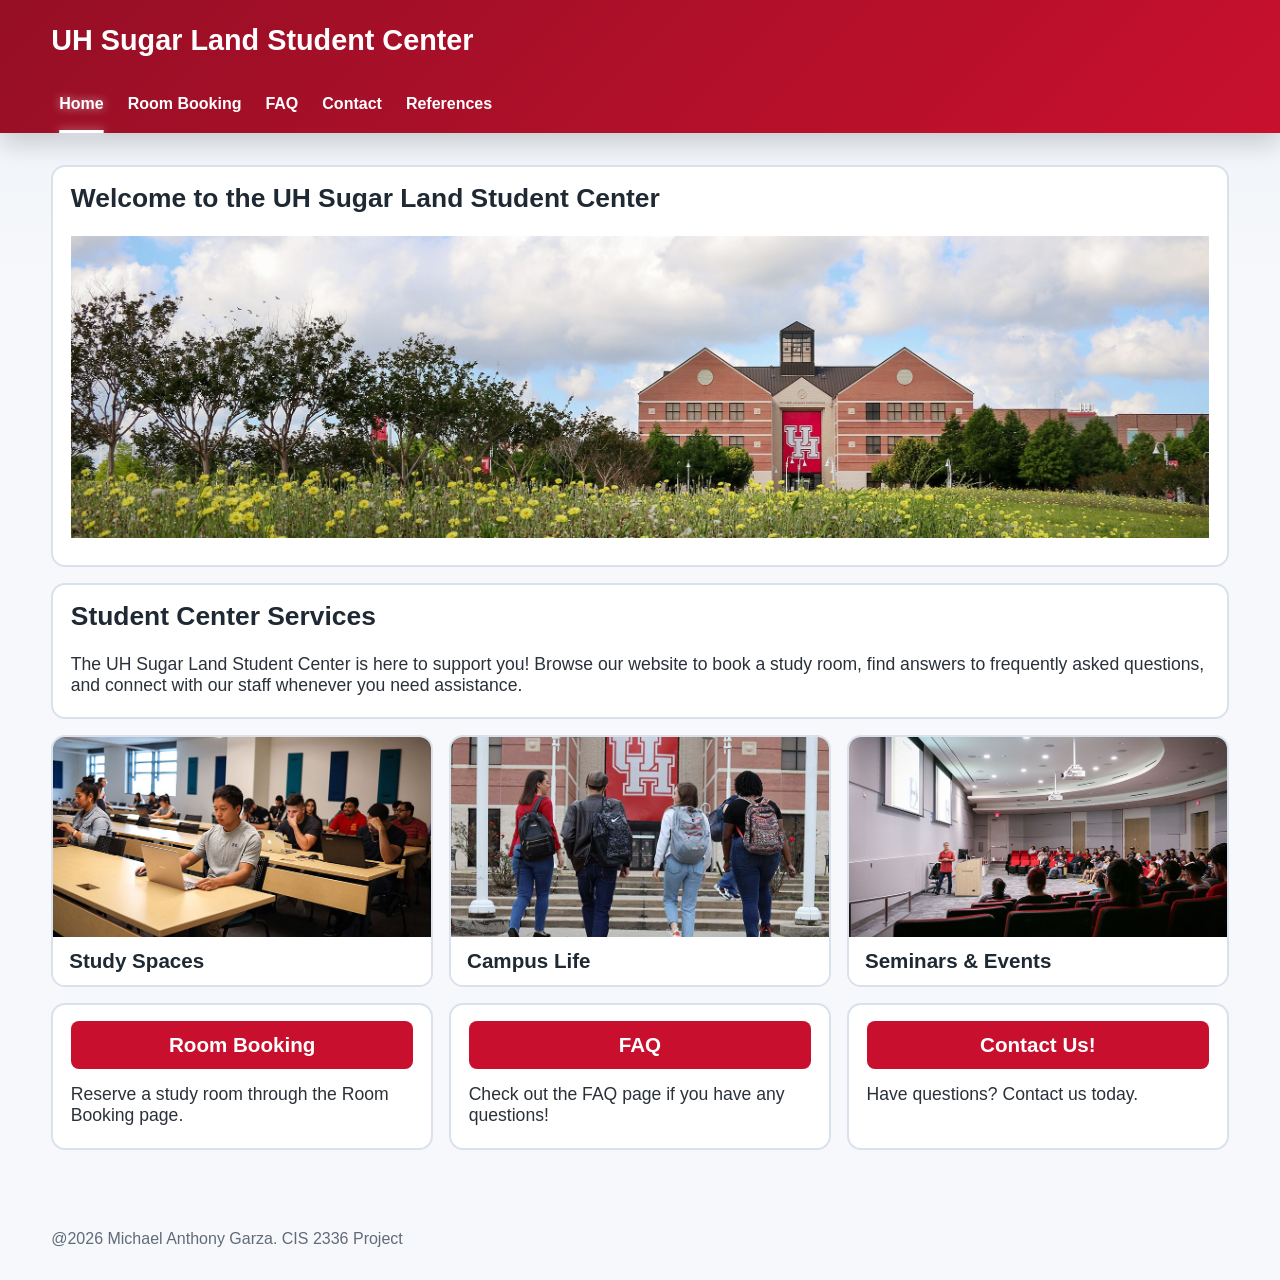
<file: frontend/index.html>
<!DOCTYPE html>
<html lang="en">
<head>
   <meta charset="UTF-8">
   <meta name="viewport" content="width=device-width, initial-scale=1.0">
   <title>UH Sugar Land Student Center | Home</title>
   <link rel="stylesheet" href="styles.css">
   <script src="script.js" defer></script>
</head>

<body>
   <header class="site-header">
      <div class="container">
         <h1>UH Sugar Land Student Center</h1>
         <nav>
            <ul class="nav-list">
               <li><a class="nav-tab" href="index.html" current="page">Home</a></li>
               <li><a class="nav-tab" href="room-booking.html">Room Booking</a></li>
               <li><a class="nav-tab" href="faq.html">FAQ</a></li>
               <li><a class="nav-tab" href="contact.html">Contact</a></li>
               <li><a class="nav-tab" href="references.html">References</a></li>
            </ul>
         </nav>
      </div>
   </header>

   <main class="container">
      <section class="outline-block">
         <h2>Welcome to the UH Sugar Land Student Center</h2>
         <p>
            <img src="pictures/banner-george-building-flowers.jpg" class="banner-image" alt="Banner">
         </p>
      </section>

      <section class="outline-block">
         <h2>Student Center Services</h2>
         <p>The UH Sugar Land Student Center is here to support you! Browse our website to book a study room, find answers to frequently asked questions, and connect with our staff whenever you need assistance. </p>
      </section>

      <section class="outline-grid">
         <article class="outline-block image-card">
            <img src="pictures/students-in-class.jpg" alt="Students in Class" class="grid-image">
             <h3>Study Spaces</h3>
         </article>
         <article class="outline-block image-card">
            <img src="pictures/students-walking.jpg" alt="Students Walking" class="grid-image">
            <h3>Campus Life</h3>
         </article>
         <article class="outline-block image-card">
            <img src="pictures/auditorium.jpg" alt="Auditorium" class="grid-image">
            <h3>Seminars & Events</h3>
         </article>
      </section>

      <section class="outline-grid">
         <article class="outline-block">
            <a href="room-booking.html" class="card-link">
               <h3>Room Booking</h3>
            </a>
               <p>Reserve a study room through the Room Booking page.</p>
         </article>
         <article class="outline-block">
            <a href="faq.html" class="card-link">
               <h3>FAQ</h3>
            </a>
               <p>Check out the FAQ page if you have any questions!</p>
         </article>
         <article class="outline-block">
            <a href="contact.html" class="card-link">
               <h3>Contact Us!</h3>
            </a>
            <p>Have questions? Contact us today.</p>
         </article>
      </section>
   </main>

   <footer class="site-footer">
      <div class="container">
         <p>@2026 Michael Anthony Garza. CIS 2336 Project</p>
      </div>
   </footer>
</body>
</html>
</file>
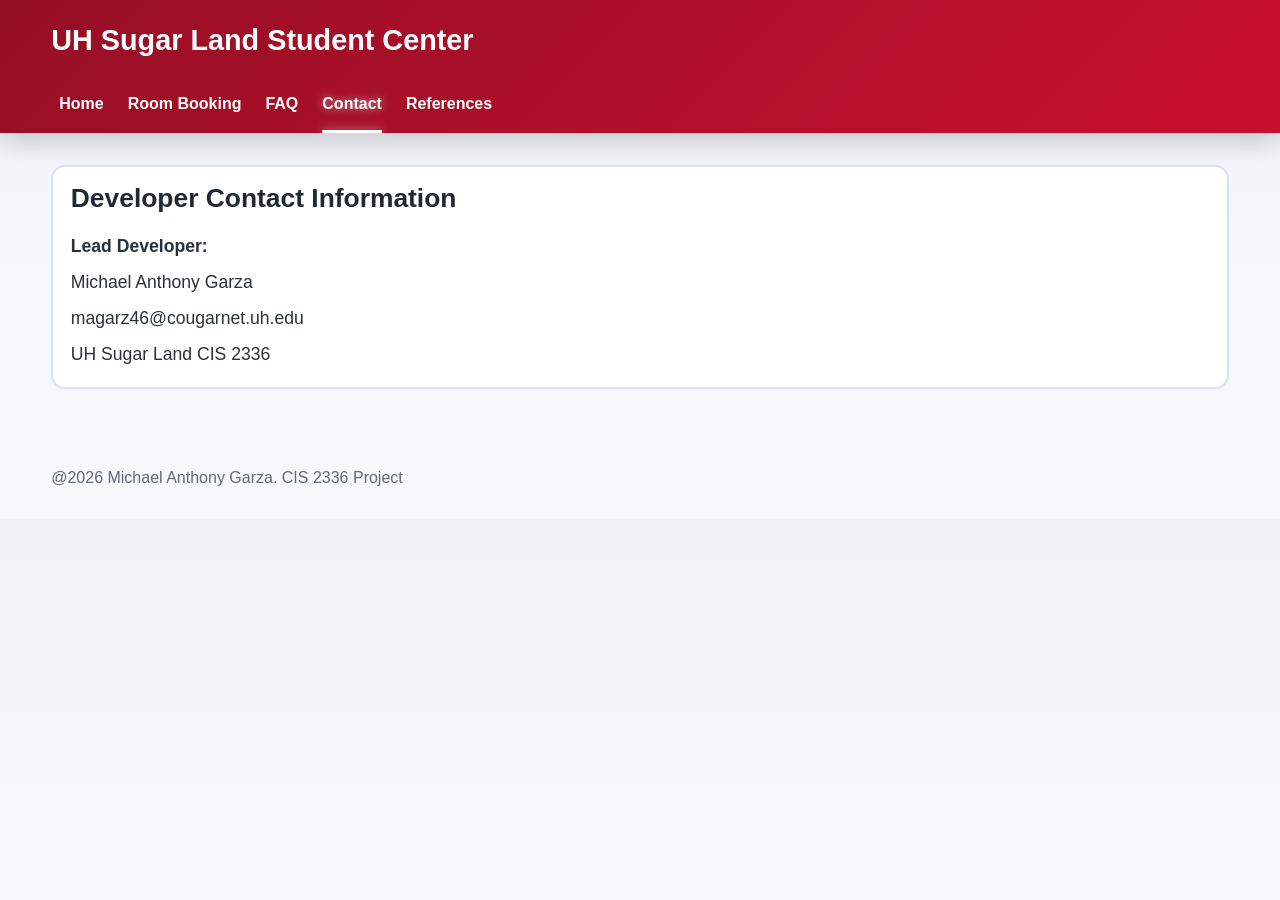
<file: frontend/contact.html>
<!DOCTYPE html>
<html lang="en">
<head>
  <meta charset="UTF-8">
  <meta name="viewport" content="width=device-width, initial-scale=1.0">
  <title>UH Sugar Land Student Center | Contact</title>
  <link rel="stylesheet" href="styles.css">
  <script src="script.js" defer></script>
</head>
<body>
  <header class="site-header">
    <div class="container">
      <h1>UH Sugar Land Student Center</h1>
      <nav>
        <ul class="nav-list">
          <li><a class="nav-tab" href="index.html">Home</a></li>
          <li><a class="nav-tab" href="room-booking.html">Room Booking</a></li>
          <li><a class="nav-tab" href="faq.html">FAQ</a></li>
          <li><a class="nav-tab" href="contact.html" current="page">Contact</a></li>
          <li><a class="nav-tab" href="references.html">References</a></li>
        </ul>
      </nav>
    </div>
  </header>

  <main class="container">
    <section class="outline-block">
      <h2>Developer Contact Information</h2>
      <p class="contact-head">Lead Developer:</p>
      <p>Michael Anthony Garza</p>
      <p>magarz46@cougarnet.uh.edu</p>
      <p>UH Sugar Land CIS 2336</p>
    </section>

  </main>

  <footer class="site-footer">
    <div class="container">
      <p>@2026 Michael Anthony Garza. CIS 2336 Project</p>
    </div>
  </footer>
</body>
</html>
</file>
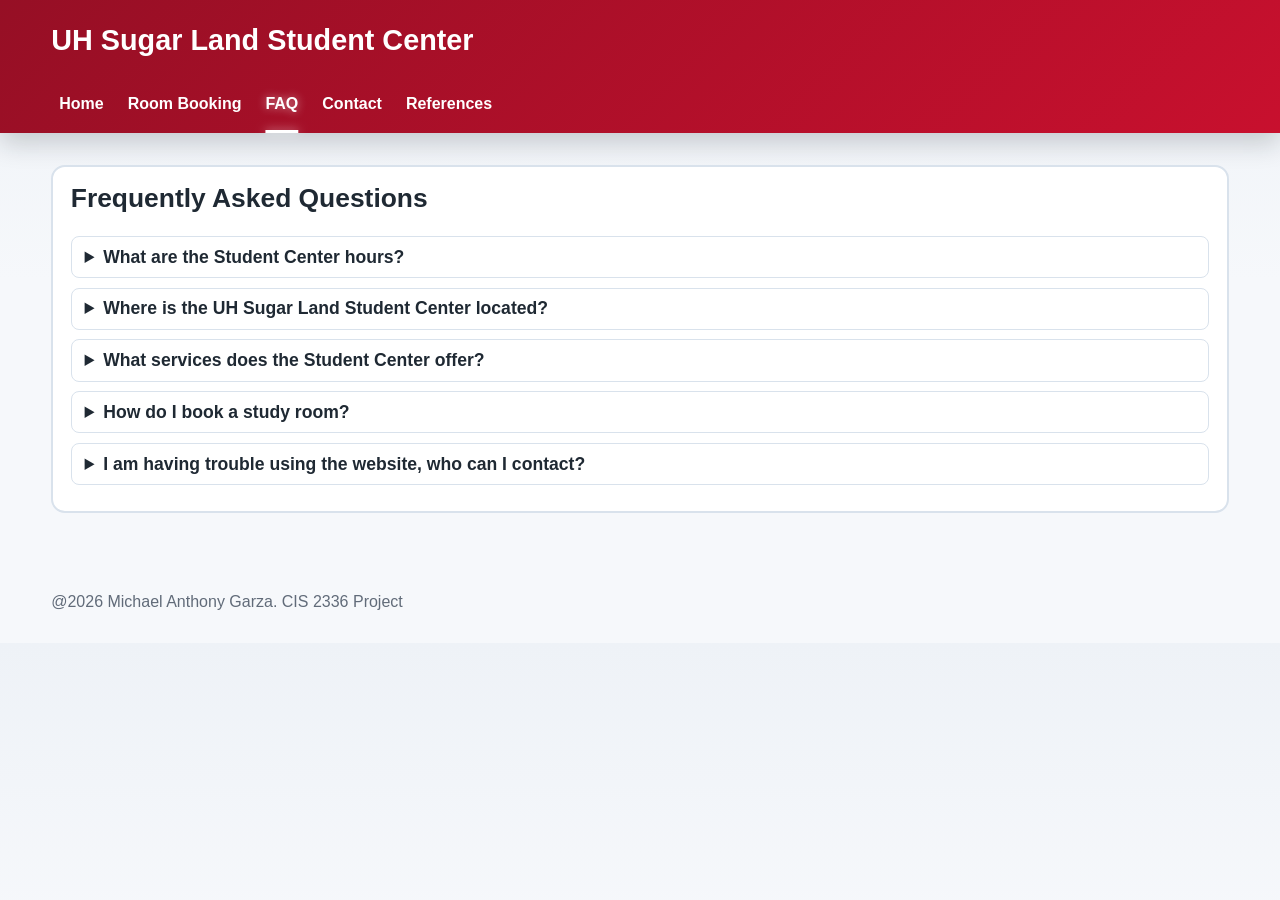
<file: frontend/faq.html>
<!DOCTYPE html>
<html lang="en">
<head>
  <meta charset="UTF-8">
  <meta name="viewport" content="width=device-width, initial-scale=1.0">
  <title>UH Sugar Land Student Center | FAQ</title>
  <link rel="stylesheet" href="styles.css">
  <script src="script.js" defer></script>
</head>
<body>
  <header class="site-header">
    <div class="container">
      <h1>UH Sugar Land Student Center</h1>
      <nav>
        <ul class="nav-list">
          <li><a class="nav-tab" href="index.html">Home</a></li>
          <li><a class="nav-tab" href="room-booking.html">Room Booking</a></li>
          <li><a class="nav-tab" href="faq.html" current="page">FAQ</a></li>
          <li><a class="nav-tab" href="contact.html">Contact</a></li>
          <li><a class="nav-tab" href="references.html">References</a></li>
        </ul>
      </nav>
    </div>
  </header>

  <main class="container">
    <section class="outline-block">
      <h2>Frequently Asked Questions</h2>

      <details>
        <summary>What are the Student Center hours?</summary>
        <p>Monday to Friday, 8:00 AM to 8:00 PM</p>
      </details>

      <details>
        <summary>Where is the UH Sugar Land Student Center located?</summary>
        <p>The UH Sugar Land Student Center is located at 13850 University Blvd, Sugar Land, TX 77479 on the first floor of Sugar Land Academic Building 1 (SAB1) </p>
      </details>

      <details>
        <summary>What services does the Student Center offer?</summary>
        <p>The Student Center offers study spaces, student connection via our common area, and access to exclusive seminars and events each semester!</p>
      </details>

      <details>
        <summary>How do I book a study room?</summary>
        <p>Study rooms can be booked directly on the UH Sugar Land Student Center website. Simply navigate to the "Room Booking" page and complete the form. If the space is available, your request will be accepted!</p>
      </details>

      <details>
        <summary>I am having trouble using the website, who can I contact?</summary>
        <p>Please visit the "Contact" page to get in contact with members of our staff. We would be pleased to assist you with any issues you encounter.</p>
      </details>

    </section>
  </main>

  <footer class="site-footer">
    <div class="container">
      <p>@2026 Michael Anthony Garza. CIS 2336 Project</p>
    </div>
  </footer>
</body>
</html>
</file>
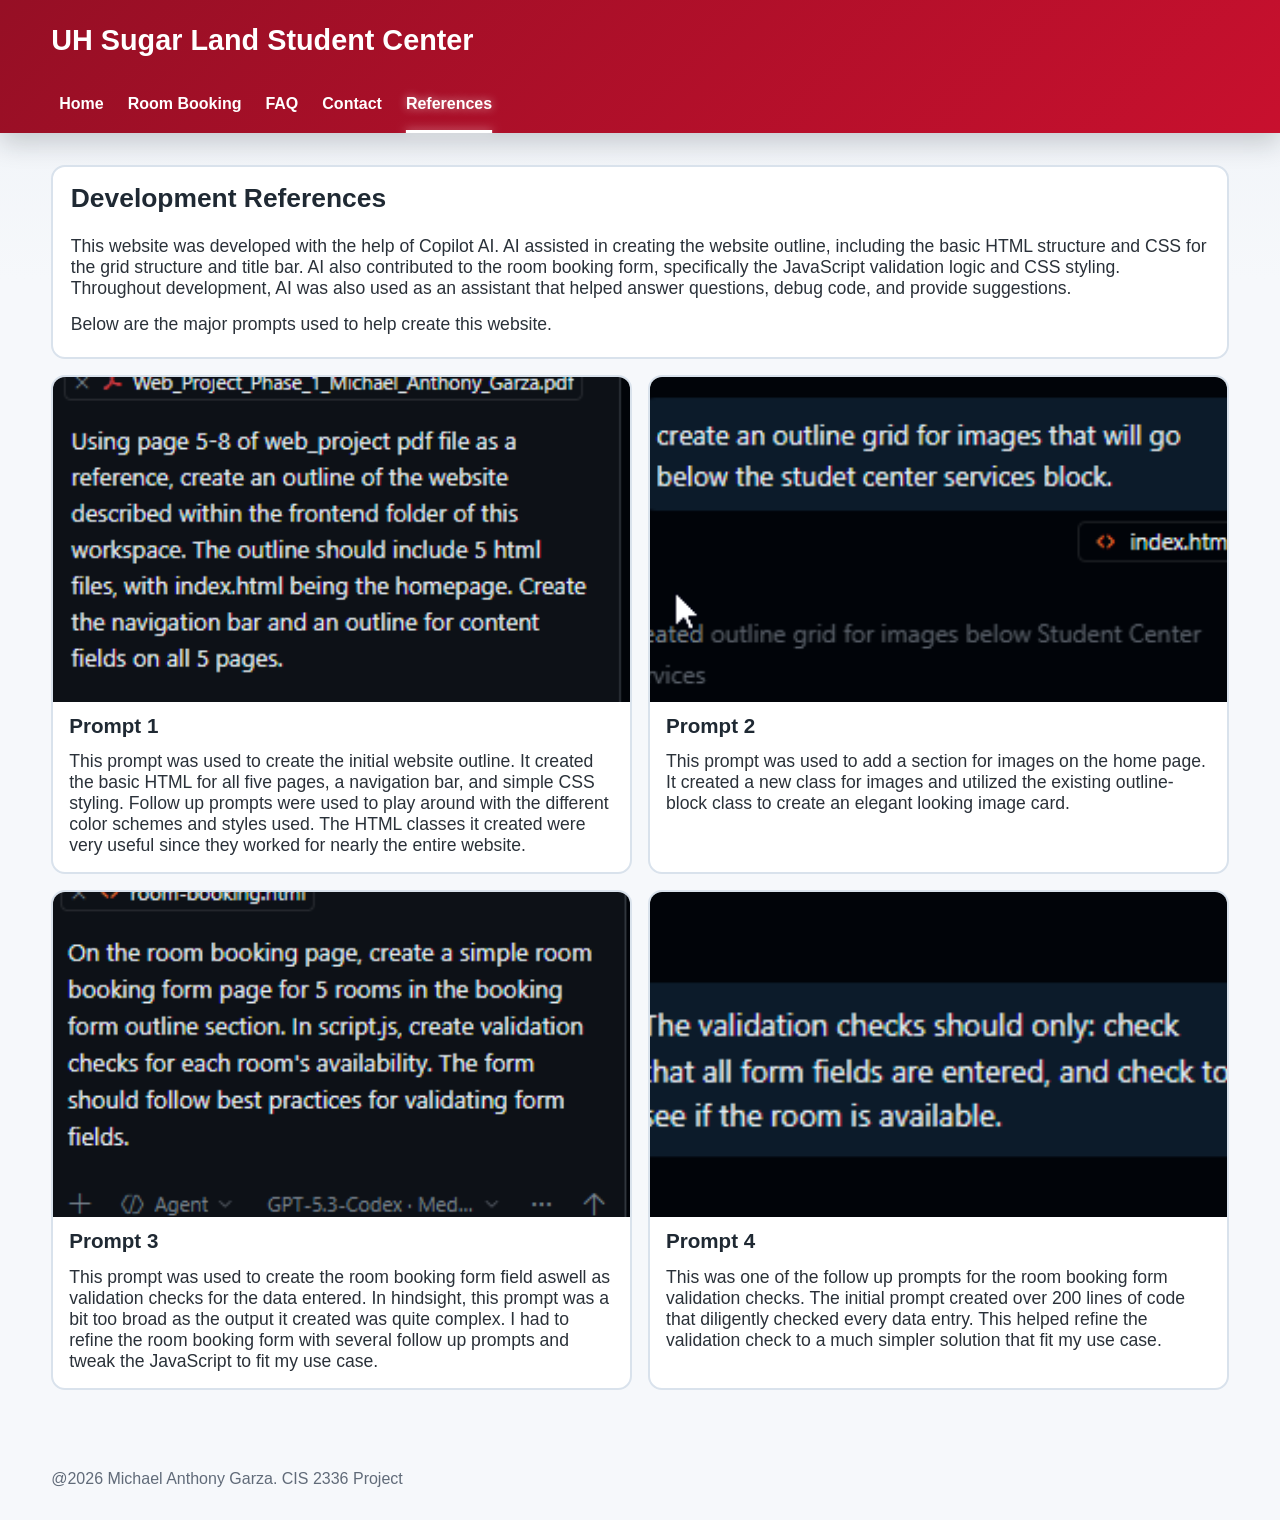
<file: frontend/references.html>
<!DOCTYPE html>
<html lang="en">
<head>
  <meta charset="UTF-8">
  <meta name="viewport" content="width=device-width, initial-scale=1.0">
  <title>UH Sugar Land Student Center | References</title>
  <link rel="stylesheet" href="styles.css">
  <script src="script.js" defer></script>
</head>
<body>
  <header class="site-header">
    <div class="container">
      <h1>UH Sugar Land Student Center</h1>
      <nav>
        <ul class="nav-list">
          <li><a class="nav-tab" href="index.html">Home</a></li>
          <li><a class="nav-tab" href="room-booking.html">Room Booking</a></li>
          <li><a class="nav-tab" href="faq.html">FAQ</a></li>
          <li><a class="nav-tab" href="contact.html">Contact</a></li>
          <li><a class="nav-tab" href="references.html" current="page">References</a></li>
        </ul>
      </nav>
    </div>
  </header>

  <main class="container">
    <section class="outline-block">
      <h2>Development References</h2>
      <p>
        This website was developed with the help of Copilot AI. 
        AI assisted in creating the website outline, including the 
        basic HTML structure and CSS for the grid structure and title bar. 
        AI also contributed to the room booking form, specifically the JavaScript 
        validation logic and CSS styling. Throughout development, AI was also used as an
        assistant that helped answer questions, debug code, and provide suggestions.
      </p>
      <p>Below are the major prompts used to help create this website.</p>
    </section>

    <section class="outline-grid">
      <article class="outline-block image-card">
        <img src="pictures/website_outline.png" alt="Outline Prompt" class="ref-image">
        <h3>Prompt 1</h3>
        <p>
           This prompt was used to create the initial website outline. It created the basic HTML 
           for all five pages, a navigation bar, and simple CSS styling. Follow up prompts were
           used to play around with the different color schemes and styles used. The HTML classes 
           it created were very useful since they worked for nearly the entire website.
        </p>
      </article>

      <article class="outline-block image-card">
        <img src="pictures/image_grid.png" alt="Image Grid Prompt" class="ref-image">
        <h3>Prompt 2</h3>
        <p>
           This prompt was used to add a section for images on the home page. It created a new class 
           for images and utilized the existing outline-block class to create an elegant looking
           image card.
        </p>
      </article>
      </section>

    <section class="outline-grid">
      <article class="outline-block image-card">
        <img src="pictures/roombooking_initial.png" alt="Room Booking Prompt" class="ref-image">
        <h3>Prompt 3</h3>
        <p>
           This prompt was used to create the room booking form field aswell as validation checks
           for the data entered. In hindsight, this prompt was a bit too broad as the output it 
           created was quite complex. I had to refine the room booking form with several follow up 
           prompts and tweak the JavaScript to fit my use case. 
        </p>
      </article>

      <article class="outline-block image-card">
        <img src="pictures/roombooking_3.png" alt="Room Booking Prompt 2" class="ref-image">
        <h3>Prompt 4</h3>
        <p>
          This was one of the follow up prompts for the room booking form validation checks. The 
          initial prompt created over 200 lines of code that diligently checked every data entry. 
          This helped refine the validation check to a much simpler solution that fit my use case.
        </p>
      </article>
    </section>

  </main>

  <footer class="site-footer">
    <div class="container">
      <p>@2026 Michael Anthony Garza. CIS 2336 Project</p>
    </div>
  </footer>
</body>
</html>
</file>
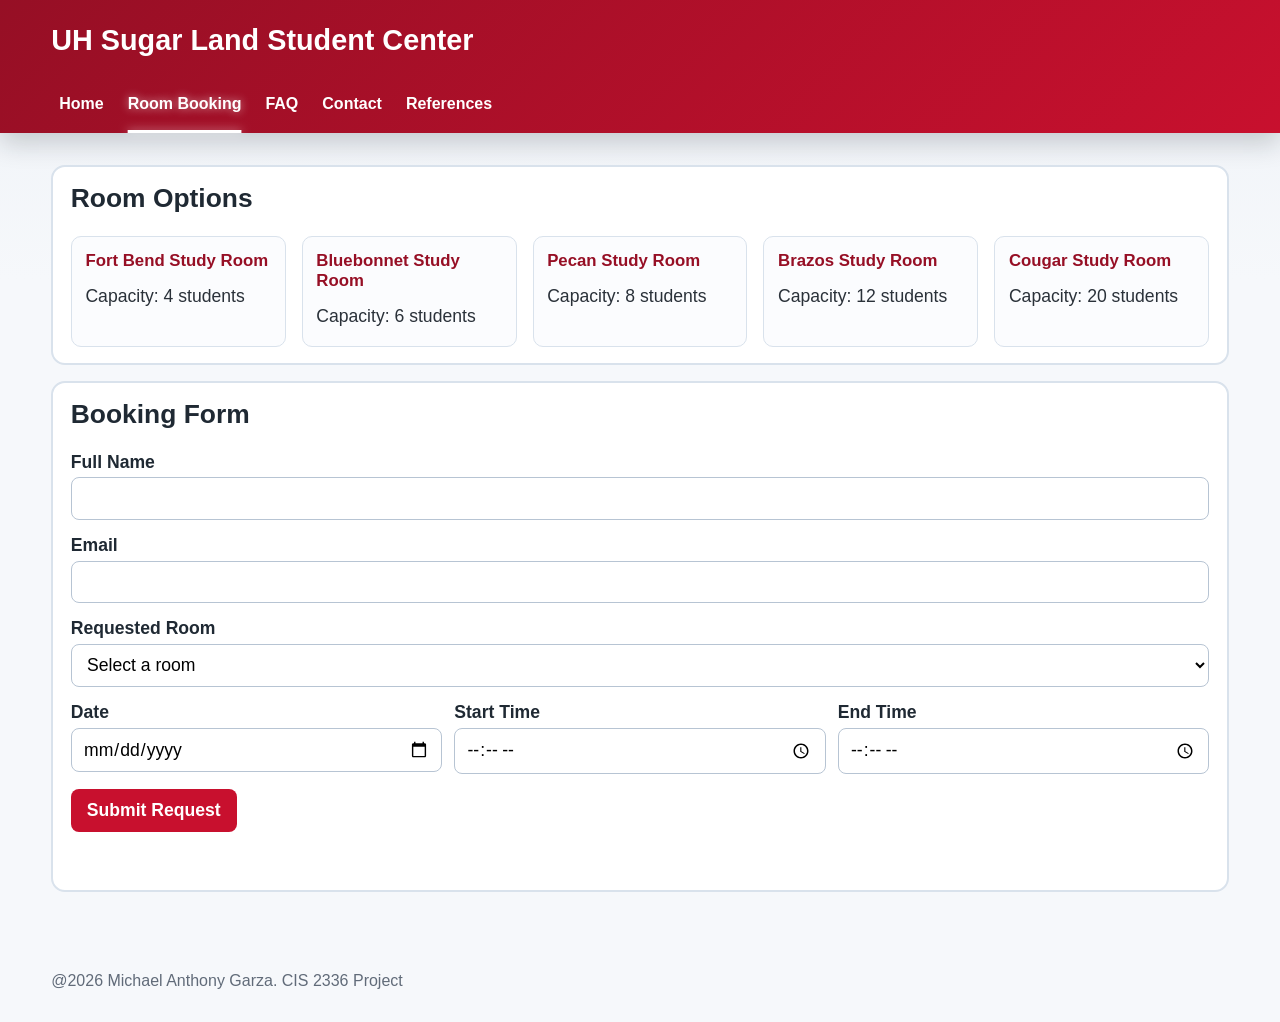
<file: frontend/room-booking.html>
<!DOCTYPE html>
<html lang="en">
<head>
  <meta charset="UTF-8">
  <meta name="viewport" content="width=device-width, initial-scale=1.0">
  <title>UH Sugar Land Student Center | Room Booking</title>
  <link rel="stylesheet" href="styles.css">
  <script src="script.js" defer></script>
</head>
<body>
  <header class="site-header">
    <div class="container">
      <h1>UH Sugar Land Student Center</h1>
      <nav>
        <ul class="nav-list">
          <li><a class="nav-tab" href="index.html">Home</a></li>
          <li><a class="nav-tab" href="room-booking.html" current="page">Room Booking</a></li>
          <li><a class="nav-tab" href="faq.html">FAQ</a></li>
          <li><a class="nav-tab" href="contact.html">Contact</a></li>
          <li><a class="nav-tab" href="references.html">References</a></li>
        </ul>
      </nav>
    </div>
  </header>

  <main class="container">
    <section class="outline-block">
      <h2>Room Options</h2>
      <div class="outline-grid room-options-grid">
        <article class="room-card">
          <h3>Fort Bend Study Room</h3>
          <p>Capacity: 4 students</p>
        </article>
        <article class="room-card">
          <h3>Bluebonnet Study Room</h3>
          <p>Capacity: 6 students</p>
        </article>
        <article class="room-card">
          <h3>Pecan Study Room</h3>
          <p>Capacity: 8 students</p>
        </article>
        <article class="room-card">
          <h3>Brazos Study Room</h3>
          <p>Capacity: 12 students</p>
        </article>
        <article class="room-card">
          <h3>Cougar Study Room</h3>
          <p>Capacity: 20 students</p>
        </article>
      </div>
    </section>

    <section class="outline-block">
      <h2>Booking Form</h2>
      <form id="roomBookingForm" class="booking-form" novalidate>
        <div class="form-row">
          <label for="fullName">Full Name</label>
          <input id="fullName" name="fullName" type="text" autocomplete="name" required>
        </div>

        <div class="form-row">
          <label for="email">Email</label>
          <input id="email" name="email" type="email" autocomplete="email" required>
        </div>

        <div class="form-row">
          <label for="requestedRoom">Requested Room</label>
          <select id="requestedRoom" name="requestedRoom" required>
            <option value="">Select a room</option>
            <option value="Fort Bend Study Room">Fort Bend Study Room</option>
            <option value="Bluebonnet Study Room">Bluebonnet Study Room</option>
            <option value="Pecan Study Room">Pecan Study Room</option>
            <option value="Brazos Study Room">Brazos Study Room</option>
            <option value="Cougar Study Room">Cougar Study Room</option>
          </select>
        </div>

        <div class="form-row two-column">
          <div>
            <label for="bookingDate">Date</label>
            <input id="bookingDate" name="bookingDate" type="date" required>
          </div>
          <div>
            <label for="startTime">Start Time</label>
            <input id="startTime" name="startTime" type="time" required>
          </div>
          <div>
            <label for="endTime">End Time</label>
            <input id="endTime" name="endTime" type="time" required>
          </div>
        </div>

        <button type="submit" class="submit-btn">Submit Request</button>
        <p id="bookingStatus" class="booking-status"></p>
      </form>
    </section>
  </main>

  <footer class="site-footer">
    <div class="container">
      <p>@2026 Michael Anthony Garza. CIS 2336 Project</p>
    </div>
  </footer>
</body>
</html>
</file>
<file: frontend/styles.css>
:root {
  --bg: #f6f8fb;
  --surface: #ffffff;
  --primary: #c8102e;
  --primary-dark: #960f25;
  --text: #1f2933;
  --muted: #2a3139;
  --border: #d9e2ec;
}

/*
Color Options:
#3a414a — slightly darker
#2a3139 — much darker
#1f2633 — very dark
#444d56 — a bit darker
#35404a — dark gray
*/

* {
  box-sizing: border-box;
}

body {
  margin: 0;
  font-family: "Segoe UI", Tahoma, Geneva, Verdana, sans-serif;
  color: var(--text);
  background: linear-gradient(180deg, #eef2f7 0%, var(--bg) 280px);
}

.container {
  width: min(1450px, 92vw);
  margin: 0 auto;
}

.site-header {
  background: linear-gradient(135deg, var(--primary-dark), var(--primary));
  color: #fff;
  padding: 1.5rem 0 1.25rem;
  box-shadow: 0 10px 25px rgba(22, 29, 37, 0.2);
}

.site-header h1 {
  margin-bottom: 30px;
  margin-top: 0;
  font-size: 1.8rem;
}

.nav-list {
  list-style: none;
  padding: 0;
  margin: 0;
  display: flex;
  flex-wrap: wrap;
  gap: 0.5rem;
}

.nav-list a {
  display: inline-block;
  padding: 0.5rem 0.5rem 0rem;
  color: #fff;
  text-decoration: none;
  font-weight: 600;
}

/* HANDLED BY SCRIPT.JS NOW*/
/*
.nav-list a:hover,
.nav-list a[current="page"] {
  text-decoration: underline;
  text-decoration-thickness: 3px;
  text-underline-offset: 21px;
  text-shadow: 0 0 10px rgba(255, 255, 255, 0.6);
}
*/

main {
  padding: 2rem 0 3rem;
}

.outline-block {
  background: var(--surface);
  border: 2px solid var(--border);
  border-radius: 14px;
  padding: 1rem 1.1rem;
  margin-bottom: 1rem;
  font-size: 1.1rem;
}

.outline-block h2,
.outline-block h3 {
  margin-top: 0;
}

.outline-block p {
  color: var(--muted);
  margin: 0.35rem 0;
  margin-top: 15px;
}

.outline-grid {
  display: grid;
  grid-template-columns: repeat(auto-fit, minmax(200px, 1fr));
  gap: 1rem;
}

.site-footer {
  padding: 1rem 0 2rem;
}

.site-footer p {
  margin: 0;
  color: #616b79;
}

.banner-image {
  width: 100%;
  height: auto;
}

.card-link {
    color: #fff;
    background: var(--primary);
    padding: .75rem;
    border-radius: 8px;
    text-decoration: none;
    display: block
}

.card-link:hover {
    background: var(--primary-dark)
}

.card-link h3 {
    text-align: center;
    margin: auto;
}

.image-card {
  padding: 0;
  overflow: hidden;
}

.grid-image {
  width: 100%;
  height: 200px;
  object-fit: cover;
  display: block;
}

.image-card h3 {
  padding: 0.75rem 1rem;
  margin: 0;
  background: var(--surface);
}

.image-card p {
  color: var(--muted);
  margin: .10rem 1rem 1rem 1rem;
}

.room-options-grid {
  margin-top: 0.75rem;
}

.room-card {
  border: 1px solid var(--border);
  border-radius: 10px;
  padding: 0.85rem;
  background: #fbfcfe;
}

.room-card h3 {
  margin: 0 0 0.5rem;
  color: var(--primary-dark);
  font-size: 1.05rem;
}

.booking-form {
  margin-top: 0.75rem;
}

.form-row {
  margin-bottom: 0.95rem;
}

.form-row label {
  display: block;
  font-weight: 600;
  margin-bottom: 0.3rem;
}

.form-row input,
.form-row select,
.form-row textarea {
  width: 100%;
  border: 1px solid #b7c4d3;
  border-radius: 8px;
  font: inherit;
  padding: 0.6rem 0.7rem;
  background: #fff;
}

.form-row input:focus,
.form-row select:focus,
.form-row textarea:focus {
  outline: 3px solid rgba(200, 16, 46, 0.2);
  border-color: var(--primary);
}

.two-column {
  display: grid;
  grid-template-columns: repeat(auto-fit, minmax(180px, 1fr));
  gap: 0.75rem;
}

.field-error {
  display: block;
  min-height: 1.1rem;
  margin-top: 0.25rem;
  color: #b00020;
  font-size: 0.9rem;
}

.field-invalid {
  border-color: #b00020 !important;
}

.submit-btn {
  border: 0;
  border-radius: 8px;
  background: var(--primary);
  color: #fff;
  padding: 0.7rem 1rem;
  font: inherit;
  font-weight: 600;
  cursor: pointer;
}

.submit-btn:hover {
  background: var(--primary-dark);
}

.booking-status {
  min-height: 1.3rem;
  font-weight: 600;
  margin: 0.8rem 0 0;
}

details {
  border: 1px solid var(--border);
  border-radius: 8px;
  padding: 0.6rem 0.8rem;
  margin: 0.6rem 0;
  background: #fff;
}

summary {
  cursor: pointer;
  font-weight: 600;
}

.contact-head {
  font-weight: bold;
}

.ref-image {
  width: 100%;
  height: 325px;
  object-fit: cover;
  display: block;
}
</file>
